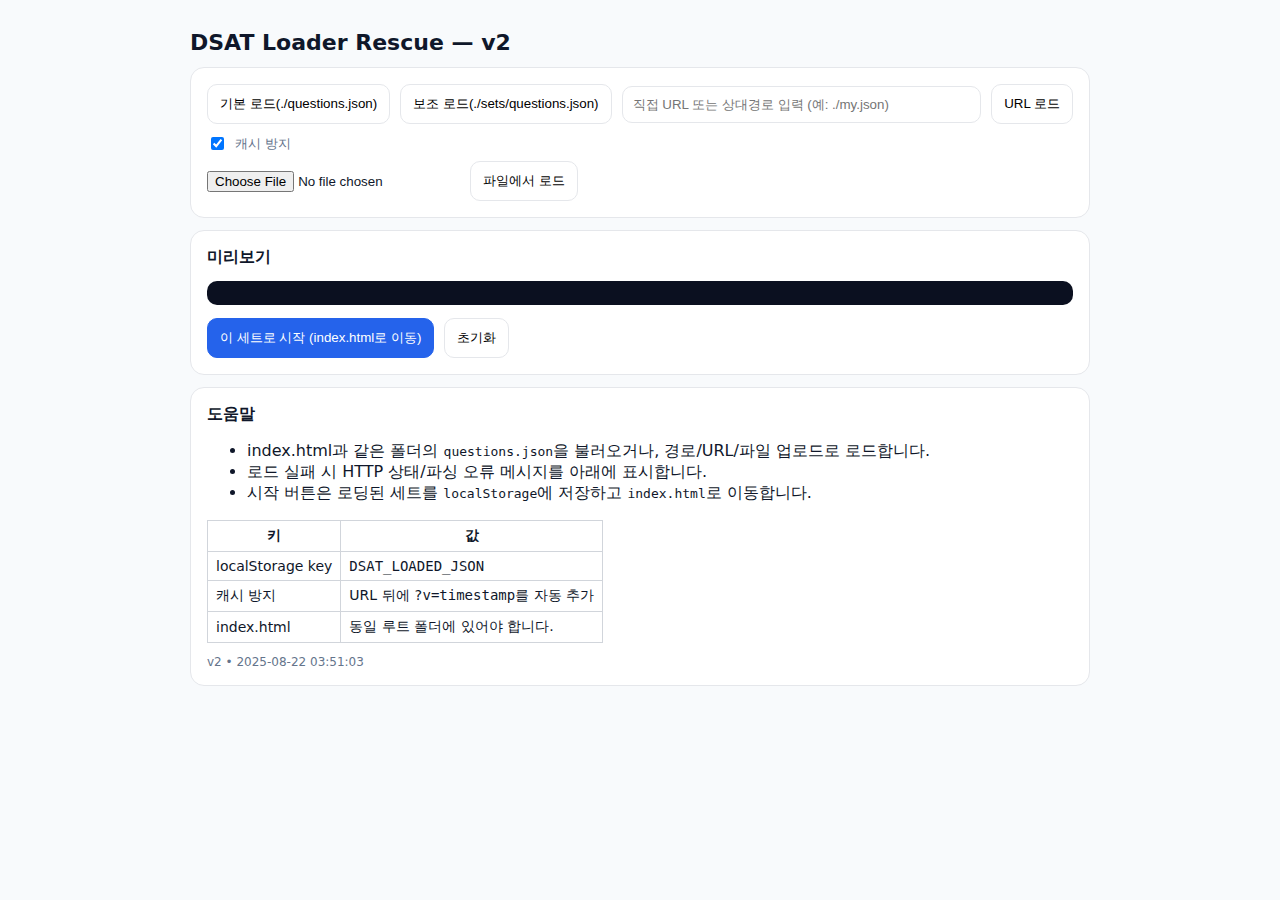
<file: index_loader_rescue_v2.html>
<!DOCTYPE html>
<html lang="ko">
<head>
<meta charset="UTF-8">
<meta name="viewport" content="width=device-width, initial-scale=1">
<title>DSAT Loader Rescue — v2</title>
<style>
  :root{--line:#e5e7eb;--muted:#64748b;--accent:#2563eb}
  body{font-family:system-ui,-apple-system,Segoe UI,Roboto,Apple SD Gothic Neo,Noto Sans KR,Helvetica,Arial;margin:0;background:#f8fafc;color:#0f172a}
  .wrap{max-width:900px;margin:0 auto;padding:20px}
  h1{font-size:22px;margin:10px 0 6px}
  .card{background:#fff;border:1px solid var(--line);border-radius:14px;padding:16px;margin:12px 0}
  .row{display:flex;gap:10px;flex-wrap:wrap;align-items:center}
  button{border:1px solid var(--line);background:#fff;border-radius:10px;padding:10px 12px;cursor:pointer}
  button.primary{border-color:var(--accent);color:#fff;background:var(--accent)}
  input[type=text]{border:1px solid var(--line);border-radius:10px;padding:10px;width:100%}
  .muted{color:var(--muted);font-size:13px}
  pre{background:#0b1020;color:#e5e7eb;padding:12px;border-radius:10px;overflow:auto}
  .ok{color:#16a34a}
  .err{color:#dc2626}
  .tbl{font-size:14px;border-collapse:collapse}
  .tbl th,.tbl td{border:1px solid #d1d5db;padding:6px 8px}
  .foot{margin-top:12px;font-size:12px;color:var(--muted)}
</style>
</head>
<body>
<div class="wrap">
  <h1>DSAT Loader Rescue — v2</h1>
  <div class="card">
    <div class="row">
      <button id="btnDefault">기본 로드(./questions.json)</button>
      <button id="btnSets">보조 로드(./sets/questions.json)</button>
      <input id="url" type="text" placeholder="직접 URL 또는 상대경로 입력 (예: ./my.json)" style="flex:1 1 320px">
      <button id="btnURL">URL 로드</button>
      <label class="row" style="gap:8px">
        <input id="nocache" type="checkbox" checked> <span class="muted">캐시 방지</span>
      </label>
    </div>
    <div class="row" style="margin-top:8px">
      <input id="file" type="file" accept=".json,application/json">
      <button id="btnFile">파일에서 로드</button>
    </div>
  </div>

  <div class="card">
    <strong>미리보기</strong> <span id="meta" class="muted"></span>
    <pre id="preview" style="max-height:300px"></pre>
    <div class="row">
      <button id="btnStart" class="primary" disabled>이 세트로 시작 (index.html로 이동)</button>
      <button id="btnClear">초기화</button>
    </div>
    <div id="status" class="muted"></div>
  </div>

  <div class="card">
    <strong>도움말</strong>
    <ul>
      <li>index.html과 같은 폴더의 <code>questions.json</code>을 불러오거나, 경로/URL/파일 업로드로 로드합니다.</li>
      <li>로드 실패 시 HTTP 상태/파싱 오류 메시지를 아래에 표시합니다.</li>
      <li>시작 버튼은 로딩된 세트를 <code>localStorage</code>에 저장하고 <code>index.html</code>로 이동합니다.</li>
    </ul>
    <table class="tbl">
      <tr><th>키</th><th>값</th></tr>
      <tr><td>localStorage key</td><td><code>DSAT_LOADED_JSON</code></td></tr>
      <tr><td>캐시 방지</td><td>URL 뒤에 <code>?v=timestamp</code>를 자동 추가</td></tr>
      <tr><td>index.html</td><td>동일 루트 폴더에 있어야 합니다.</td></tr>
    </table>
    <div class="foot">v2 • 2025-08-22 03:51:03</div>
  </div>
</div>

<script>
const $ = s => document.querySelector(s);
const preview = $('#preview');
const meta = $('#meta');
const statusBox = $('#status');
const nocache = $('#nocache');
let loadedObj = null;
let loadedSrc = null;

function setStatus(msg, ok=false){
  statusBox.innerHTML = ok ? "<span class='ok'>"+msg+"</span>" : "<span class='err'>"+msg+"</span>";
}

async function fetchJSON(path){
  try{
    let url = path;
    if(nocache.checked){
      const sep = url.includes('?') ? '&' : '?';
      url = url + sep + 'v=' + Date.now();
    }
    const res = await fetch(url, {cache:'no-store'});
    if(!res.ok){
      throw new Error('HTTP '+res.status+' '+res.statusText);
    }
    const obj = await res.json();
    return {ok:true, obj, src:path};
  }catch(e){
    return {ok:false, err:String(e), src:path};
  }
}

function showPreview(obj, src){
  loadedObj = obj;
  loadedSrc = src;
  meta.textContent = ' — source: ' + src;
  preview.textContent = JSON.stringify(obj, null, 2);
  $('#btnStart').disabled = false;
  setStatus('로드 성공', true);
}

$('#btnDefault').onclick = async () => {
  setStatus('로딩 중…');
  const r = await fetchJSON('./questions.json');
  if(r.ok) showPreview(r.obj, r.src);
  else setStatus('기본 로드 실패: '+r.err);
};

$('#btnSets').onclick = async () => {
  setStatus('로딩 중…');
  const r = await fetchJSON('./sets/questions.json');
  if(r.ok) showPreview(r.obj, r.src);
  else setStatus('보조 로드 실패: '+r.err);
};

$('#btnURL').onclick = async () => {
  const path = $('#url').value.trim();
  if(!path){ setStatus('경로 또는 URL을 입력하세요.'); return; }
  setStatus('로딩 중…');
  const r = await fetchJSON(path);
  if(r.ok) showPreview(r.obj, r.src);
  else setStatus('URL 로드 실패: '+r.err);
};

$('#btnFile').onclick = async () => {
  const f = $('#file').files[0];
  if(!f){ setStatus('JSON 파일을 선택하세요.'); return; }
  try{
    const text = await f.text();
    const obj = JSON.parse(text);
    showPreview(obj, '(local file) '+f.name);
  }catch(e){
    setStatus('파일 파싱 실패: '+e);
  }
};

$('#btnStart').onclick = () => {
  if(!loadedObj){ setStatus('먼저 세트를 로드하세요.'); return; }
  try{
    localStorage.setItem('DSAT_LOADED_JSON', JSON.stringify(loadedObj));
    location.href = './index.html';
  }catch(e){
    setStatus('시작 실패: '+e);
  }
};

$('#btnClear').onclick = () => {
  preview.textContent = '';
  meta.textContent = '';
  statusBox.textContent = '';
  $('#btnStart').disabled = true;
  loadedObj = null;
  loadedSrc = null;
  $('#url').value='';
  $('#file').value='';
};
</script>
</body>
</html>
</file>
